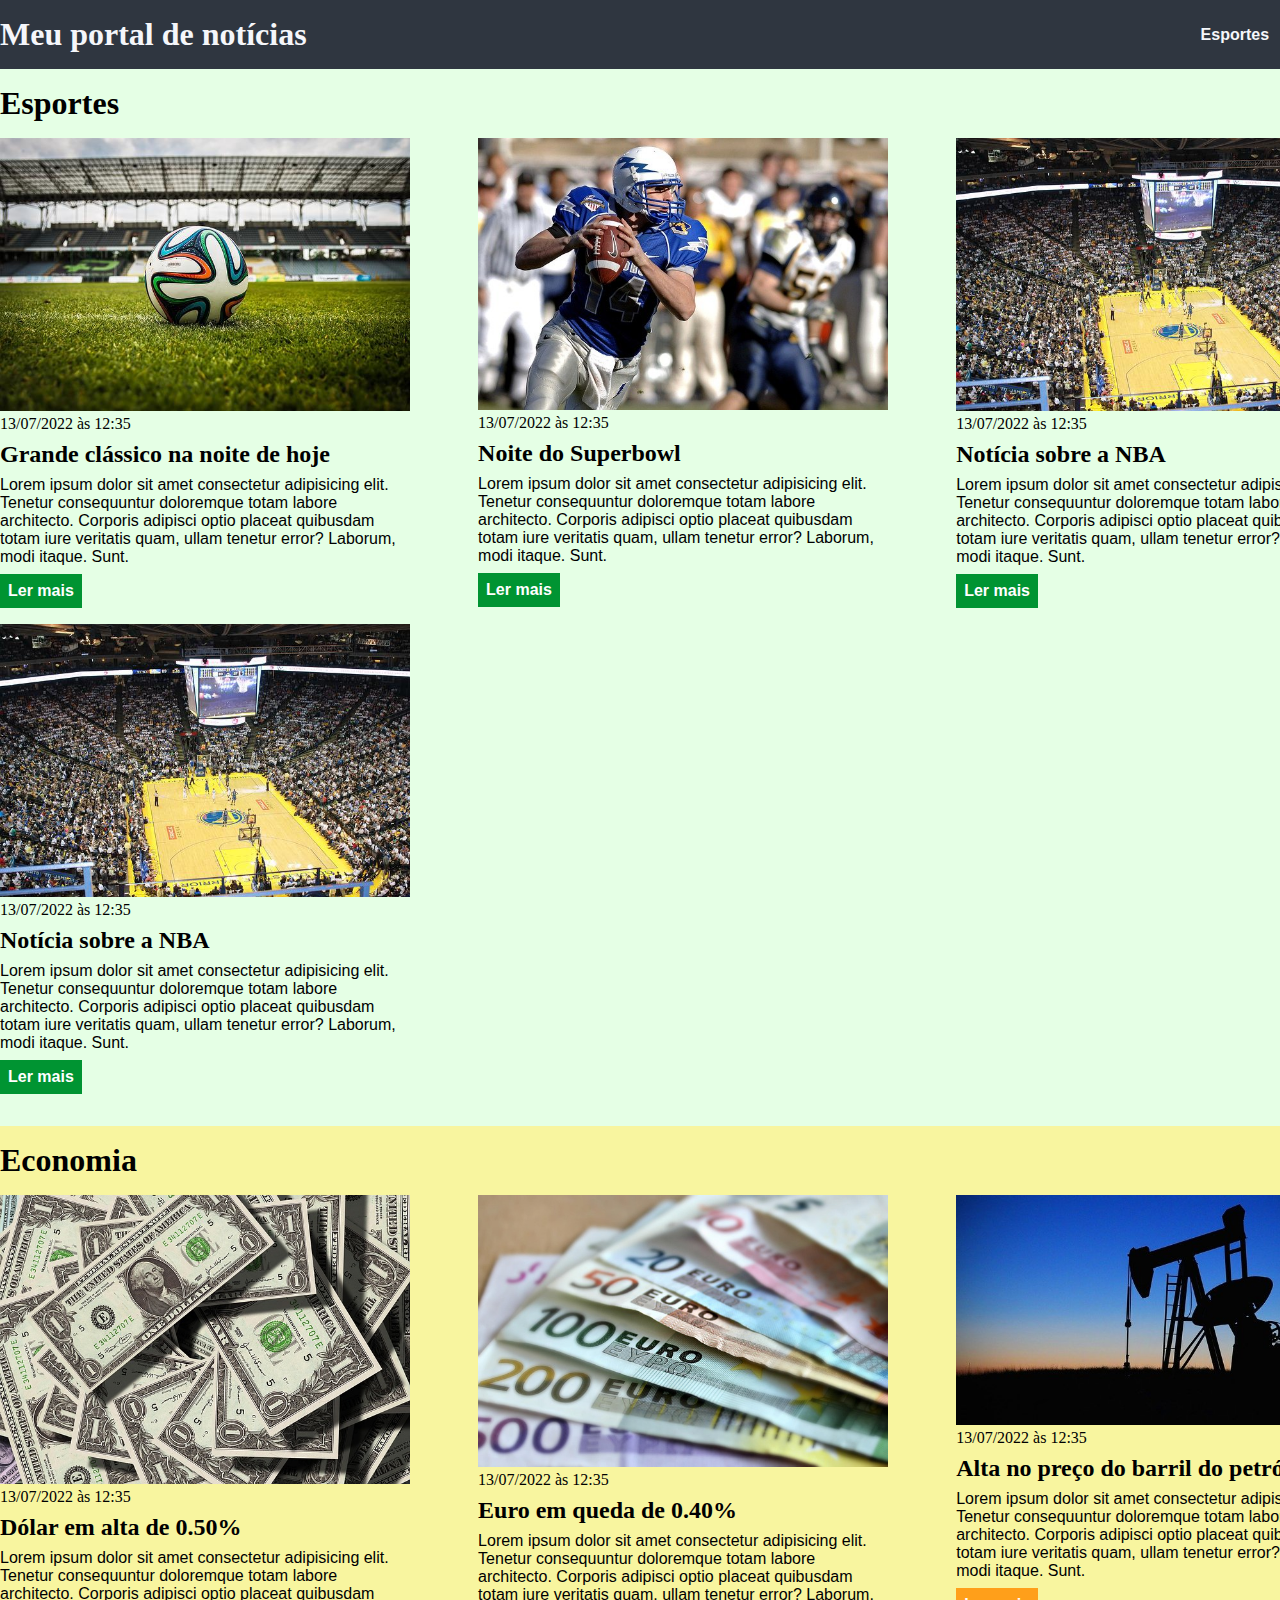
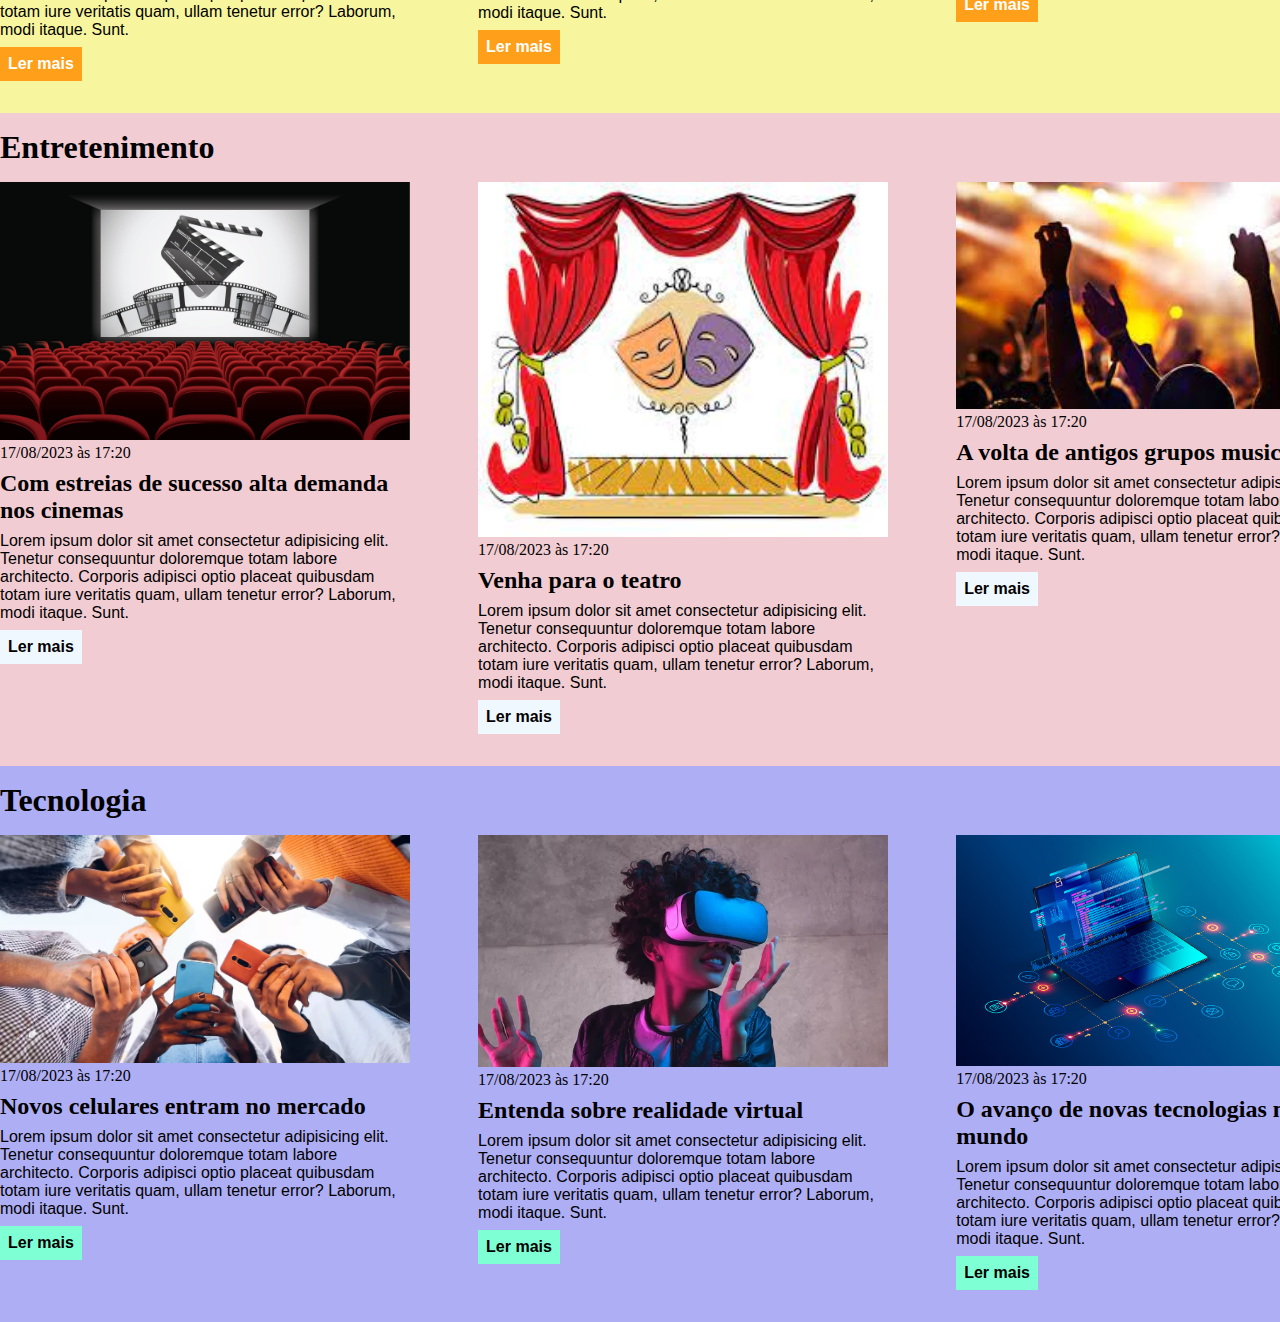
<file: CSS/index.HTML>
<!DOCTYPE html>
<html lang="pt-BR">
<head>
    <meta charset="UTF-8">
    <meta http-equiv="X-UA-Compatible" content="IE=edge">
    <meta name="viewport" content="width=device-width, initial-scale=1.0">
    <title>Meu portal de notícias</title>
    <link rel="stylesheet" href="./main.css" />
</head>
<body>
    <header>
        <div class="container">
            <h1>Meu portal de notícias</h1>
            <nav>
                <ul>
                    <li>
                        <a href="#sports" title="Ir para a seção de esportes">Esportes</a>
                    </li>
                    <li>
                        <a href="#economy" title="Ir para a seção de notícias">Economia</a>
                    </li>
                </ul>
            </nav>
        </div>
    </header>
    <section id="sports">
        <div class="container">
            <h2>Esportes</h2>
            <div class="articles">
                <article>
                    <img src="./imagens/futebol.jpg" alt="Bola de futebol no gramado" />
                    <header>
                        <time class="creation-date">13/07/2022 às 12:35</time>
                    </header>
                    <h3>Grande clássico na noite de hoje</h3>
                    <p>
                        Lorem ipsum dolor sit amet consectetur adipisicing elit. Tenetur consequuntur doloremque totam labore architecto. Corporis adipisci optio placeat quibusdam totam iure veritatis quam, ullam tenetur error? Laborum, modi itaque. Sunt.
                    </p>
                    <a href="#" title="Leia a notícia completa">Ler mais</a>
                </article>
                <article>
                    <img src="./imagens/futebol-americano.jpg" alt="Jogador de futebol americano correndo com a bola na mão" />
                    <header>
                        <time>13/07/2022 às 12:35</time>
                    </header>
                    <h3>Noite do Superbowl</h3>
                    <p>
                        Lorem ipsum dolor sit amet consectetur adipisicing elit. Tenetur consequuntur doloremque totam labore architecto. Corporis adipisci optio placeat quibusdam totam iure veritatis quam, ullam tenetur error? Laborum, modi itaque. Sunt.
                    </p>
                    <a href="#" title="Leia a notícia completa">Ler mais</a>
                </article>
                <article>
                    <img src="./imagens/basquete.jpg" title="Vista aérea de uma quadra de basquete" />
                    <header>
                        <time>13/07/2022 às 12:35</time>
                    </header>
                    <h3>Notícia sobre a NBA</h3>
                    <p>
                        Lorem ipsum dolor sit amet consectetur adipisicing elit. Tenetur consequuntur doloremque totam labore architecto. Corporis adipisci optio placeat quibusdam totam iure veritatis quam, ullam tenetur error? Laborum, modi itaque. Sunt.
                    </p>
                    <a href="#" title="Leia a notícia completa">Ler mais</a>
                </article>
                <article>
                    <img src="./imagens/basquete.jpg" title="Vista aérea de uma quadra de basquete" />
                    <header>
                        <time>13/07/2022 às 12:35</time>
                    </header>
                    <h3>Notícia sobre a NBA</h3>
                    <p>
                        Lorem ipsum dolor sit amet consectetur adipisicing elit. Tenetur consequuntur doloremque totam labore architecto. Corporis adipisci optio placeat quibusdam totam iure veritatis quam, ullam tenetur error? Laborum, modi itaque. Sunt.
                    </p>
                    <a href="#" title="Leia a notícia completa">Ler mais</a>
                </article>
            </div>
        </div>
    </section>
    <section id="economy">
        <div class="container">
            <h2>Economia</h2>
            <div class="articles">
                <article>
                    <img src="./imagens/dolares.jpg" alt="Muitos dólares" />
                    <header>
                        <time>13/07/2022 às 12:35</time>
                    </header>
                    <h3>Dólar em alta de 0.50%</h3>
                    <p>
                        Lorem ipsum dolor sit amet consectetur adipisicing elit. Tenetur consequuntur doloremque totam labore architecto. Corporis adipisci optio placeat quibusdam totam iure veritatis quam, ullam tenetur error? Laborum, modi itaque. Sunt.
                    </p>
                    <a href="#" title="Leia a notícia completa">Ler mais</a>
                </article>
                <article>
                    <img src="./imagens/euro.jpg" alt="Várias notas de euro" />
                    <header>
                        <time>13/07/2022 às 12:35</time>
                    </header>
                    <h3>Euro em queda de 0.40%</h3>
                    <p>
                        Lorem ipsum dolor sit amet consectetur adipisicing elit. Tenetur consequuntur doloremque totam labore architecto. Corporis adipisci optio placeat quibusdam totam iure veritatis quam, ullam tenetur error? Laborum, modi itaque. Sunt.
                    </p>
                    <a href="#" title="Leia a notícia completa">Ler mais</a>
                </article>
                <article>
                    <img src="./imagens/petroleo.jpg" alt="Extração de petróleo" />
                    <header>
                        <time>13/07/2022 às 12:35</time>
                    </header>
                    <h3>Alta no preço do barril do petróleo</h3>
                    <p>
                        Lorem ipsum dolor sit amet consectetur adipisicing elit. Tenetur consequuntur doloremque totam labore architecto. Corporis adipisci optio placeat quibusdam totam iure veritatis quam, ullam tenetur error? Laborum, modi itaque. Sunt.
                    </p>
                    <a href="#" title="Leia a notícia completa">Ler mais</a>
                </article>
            </div>
    </div>
    </section>
    <section id="entertainment">
        <div class="container">
            <h2>Entretenimento</h2>
            <div class="articles">
                <article>
                    <img src="./imagens/cinema.jpg" alt="Novos lancamentos cinema em alta" />
                    <header>
                        <time>17/08/2023 às 17:20</time>
                    </header>
                    <h3>Com estreias de sucesso alta demanda nos cinemas</h3>
                    <p>
                        Lorem ipsum dolor sit amet consectetur adipisicing elit. Tenetur consequuntur doloremque totam labore architecto. Corporis adipisci optio placeat quibusdam totam iure veritatis quam, ullam tenetur error? Laborum, modi itaque. Sunt.
                    </p>
                    <a href="#" title="Leia a notícia completa">Ler mais</a>
                </article>
                <article>
                    <img src="./imagens/teatro.jpeg" alt="Novas pecas teatrais" />
                    <header>
                        <time>17/08/2023 às 17:20</time>
                    </header>
                    <h3>Venha para o teatro</h3>
                    <p>
                        Lorem ipsum dolor sit amet consectetur adipisicing elit. Tenetur consequuntur doloremque totam labore architecto. Corporis adipisci optio placeat quibusdam totam iure veritatis quam, ullam tenetur error? Laborum, modi itaque. Sunt.
                    </p>
                    <a href="#" title="Leia a notícia completa">Ler mais</a>
                </article>
                <article>
                    <img src="./imagens/show.jpeg" alt="Ex bandas anunciam o retorno" />
                    <header>
                        <time>17/08/2023 às 17:20</time>
                    </header>
                    <h3>A volta de antigos grupos musicais</h3>
                    <p>
                        Lorem ipsum dolor sit amet consectetur adipisicing elit. Tenetur consequuntur doloremque totam labore architecto. Corporis adipisci optio placeat quibusdam totam iure veritatis quam, ullam tenetur error? Laborum, modi itaque. Sunt.
                    </p>
                    <a href="#" title="Leia a notícia completa">Ler mais</a>
                </article>
            </div>
    </div>
    </section>
    <section id="technology">
        <div class="container">
            <h2>Tecnologia</h2>
            <div class="articles">
                <article>
                    <img src="./imagens/celular.jpeg" alt="Novos lancamentos em alta" />
                    <header>
                        <time>17/08/2023 às 17:20</time>
                    </header>
                    <h3>Novos celulares entram no mercado</h3>
                    <p>
                        Lorem ipsum dolor sit amet consectetur adipisicing elit. Tenetur consequuntur doloremque totam labore architecto. Corporis adipisci optio placeat quibusdam totam iure veritatis quam, ullam tenetur error? Laborum, modi itaque. Sunt.
                    </p>
                    <a href="#" title="Leia a notícia completa">Ler mais</a>
                </article>
                <article>
                    <img src="./imagens/RV.jpeg" alt="Novas tecnologias" />
                    <header>
                        <time>17/08/2023 às 17:20</time>
                    </header>
                    <h3>Entenda sobre realidade virtual</h3>
                    <p>
                        Lorem ipsum dolor sit amet consectetur adipisicing elit. Tenetur consequuntur doloremque totam labore architecto. Corporis adipisci optio placeat quibusdam totam iure veritatis quam, ullam tenetur error? Laborum, modi itaque. Sunt.
                    </p>
                    <a href="#" title="Leia a notícia completa">Ler mais</a>
                </article>
                <article>
                    <img src="./imagens/tec.jpg" alt="Novas tecnologias no mundo" />
                    <header>
                        <time>17/08/2023 às 17:20</time>
                    </header>
                    <h3>O avanço de novas tecnologias no mundo</h3>
                    <p>
                        Lorem ipsum dolor sit amet consectetur adipisicing elit. Tenetur consequuntur doloremque totam labore architecto. Corporis adipisci optio placeat quibusdam totam iure veritatis quam, ullam tenetur error? Laborum, modi itaque. Sunt.
                    </p>
                    <a href="#" title="Leia a notícia completa">Ler mais</a>
                </article>
            </div>
    </div>
    </section>
</body>
</html>
</file>
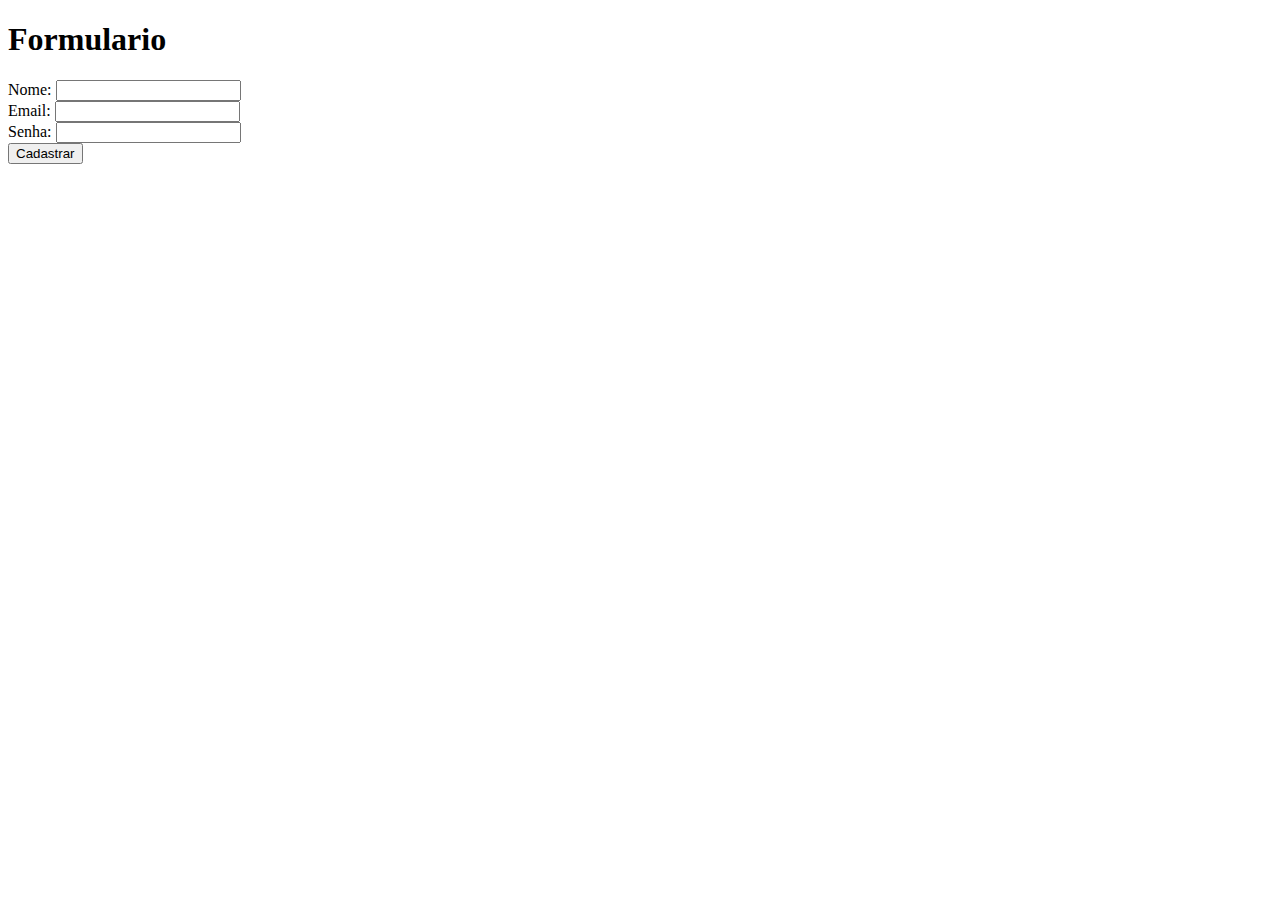
<file:  HTML exercicio mod.3/formulario.html>
<!DOCTYPE html>
<html lang="pt-br">
<head>
    <meta charset="UTF-8">
    <meta name="viewport" content="width=device-width, initial-scale=1.0">
    <title>Formulário</title>
</head>
<body>
    <h1>Formulario</h1>
    <form>
    <label for="Nome">Nome:</label> 
    <input id="Nome" type="Nome">
    <br>
    <label for="email">Email:</label> 
    <input id="email" type="email">
    <br>
    <label for="Senha">Senha:</label> 
    <input id="password" type="password">
    <br>
    <button type="submit" >
        Cadastrar
    </button>
</form>
</body>
</html>
</file>
<file: CSS/main.css>
* {
    box-sizing: border-box;
    margin: 0;
    padding: 0;
}

body > header {
    background-color: #2f3640;
    padding: 16px 0;
    color: #f5f6fa;
}

header .container {
    display: flex;
    align-items: center;
    justify-content: space-between;
}

header li {
    display: inline;
    font-family: Arial, Helvetica, sans-serif;
    font-weight: bold;
    margin-left: 16px;
}

header li a {
    color: #f5f6fa;
    text-decoration: none;
}

.container {
    width: 1366px;
    margin: 0 auto;
}

.articles {
    display: flex;
    flex-wrap: wrap;
    justify-content: space-between;
}

.articles article img {
    /*height: 180px; */
    width: 100%;
}

.articles article {
    width: 30%;
}

section {
    padding: 16px 0;
}

section h2,
.articles article {
    margin-bottom: 16px;
}

.articles article h3 {
    margin-top: 8px;
    margin-bottom: 8px;
}

.articles article a {
    background-color: blue;
    color: #fff;
    padding: 8px;
    display: inline-block;
    text-decoration: none;
    font-weight: bold;
    margin-top: 8px;
}

.articles article a:hover {
    text-decoration: underline;
}

.articles article p,
.articles article a {
    font-family: Arial, Helvetica, sans-serif;
}

.articles article h3 {
    font-size: 24px;
}

section h2 {
    font-size: 32px;
}

#sports {
    background-color: rgba(0,255,0,0.1);
}

#sports .articles article a {
    background-color: #009432;
    color: #fff
}

#economy {
    background-color: #f8f59f;
}

#economy .articles article a {
    background-color: #ff9f1a;
}

#entertainment {
    background-color: rgb(241, 204, 210);
}

#entertainment .articles article a {
    background-color: aliceblue;
    color: #000;
}

#technology {
    background-color: rgb(174, 174, 244);
}

#technology .articles article a {
    background-color: aquamarine;
    color: #000;
}
</file>
